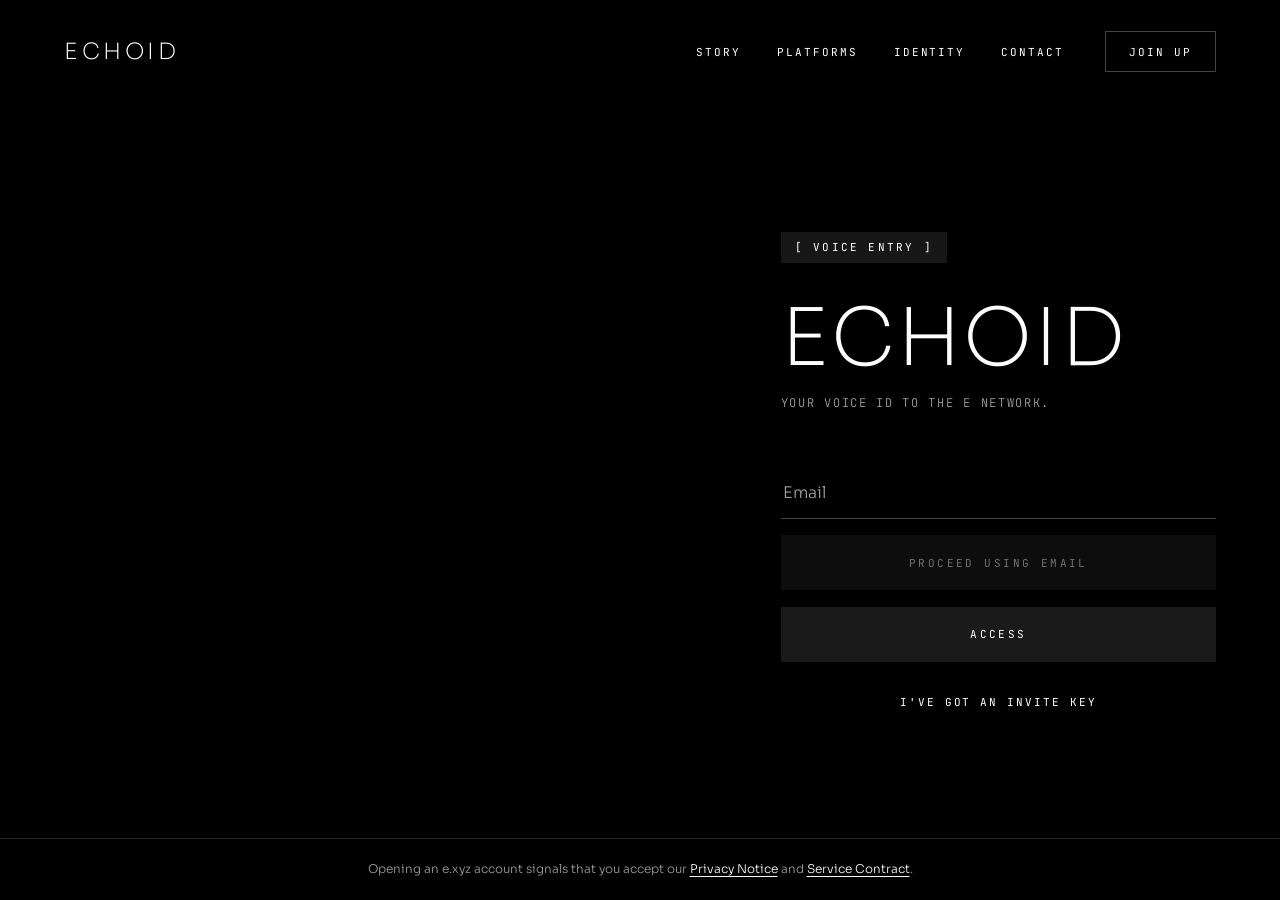
<file: login_page/index.html>
<!DOCTYPE html>
<html lang="en">
<head>
<meta charset="UTF-8">
<meta name="viewport" content="width=device-width, initial-scale=1.0">
<title>ECHOID — Your voice ID to the E network</title>

<link rel="preconnect" href="https://fonts.googleapis.com">
<link rel="preconnect" href="https://fonts.gstatic.com" crossorigin>
<link rel="preconnect" href="https://d8j0ntlcm91z4.cloudfront.net">
<link href="https://fonts.googleapis.com/css2?family=Sora:wght@200;300;400&family=JetBrains+Mono:wght@300;400;500&display=swap" rel="stylesheet">
<link rel="stylesheet" href="styles.css">
</head>
<body>

<section class="hero" style="--poster-url: url('https://d8j0ntlcm91z4.cloudfront.net/user_38xzZboKViGWJOttwIXH07lWA1P/hf_20260806_132328_5f9029c8-218f-4489-82b6-29ff2849920e.png');">

  <div class="hero__media">
    <video
      autoplay
      muted
      loop
      playsinline
      preload="auto"
      poster="https://d8j0ntlcm91z4.cloudfront.net/user_38xzZboKViGWJOttwIXH07lWA1P/hf_20260806_132328_5f9029c8-218f-4489-82b6-29ff2849920e.png">
      <source src="https://d8j0ntlcm91z4.cloudfront.net/user_38xzZboKViGWJOttwIXH07lWA1P/hf_20260806_133255_956f653f-5d80-4b06-abd5-0f46c98b60fa.mp4" type="video/mp4">
    </video>
  </div>

  <nav class="navbar">
    <a href="#" class="navbar__logo">ECHOID</a>
    <div class="navbar__cluster">
      <div class="navbar__links">
        <a href="#story">Story</a>
        <a href="#platforms">Platforms</a>
        <a href="#identity">Identity</a>
        <a href="#contact">Contact</a>
      </div>
      <a href="#join" class="navbar__cta desktop-only">Join up</a>
      <button class="navbar__toggle" id="navToggle" aria-expanded="false" aria-controls="mobileMenu" aria-label="Open menu">
        <span class="bar bar1"></span>
        <span class="bar bar2"></span>
        <span class="bar bar3"></span>
      </button>
    </div>
  </nav>

  <div class="mobile-menu" id="mobileMenu" role="dialog" aria-modal="true" aria-label="Site menu" aria-hidden="true" inert>
    <a href="#story" class="mobile-menu__item" style="--i:0">Story</a>
    <a href="#platforms" class="mobile-menu__item" style="--i:1">Platforms</a>
    <a href="#identity" class="mobile-menu__item" style="--i:2">Identity</a>
    <a href="#contact" class="mobile-menu__item" style="--i:3">Contact</a>
    <a href="#join" class="mobile-menu__item mobile-menu__cta" style="--i:4">Join up</a>
  </div>

  <div class="hero__body">
    <div class="panel">
      <span class="panel__chip">[ Voice entry ]</span>
      <h1 class="panel__title">ECHOID</h1>
      <p class="panel__tagline">Your voice ID to the E network.</p>

      <form class="panel__form" action="#" method="post" novalidate>
        <label class="visually-hidden" for="email">Email</label>
        <input class="panel__input" type="email" id="email" name="email" placeholder="Email" autocomplete="email">
        <button type="submit" class="btn btn--ghost">Proceed using email</button>
        <button type="button" class="btn btn--solid">Access</button>
      </form>

      <a href="#invite" class="panel__invite">I've got an invite key</a>
    </div>
  </div>

  <footer class="legal">
    <p>Opening an e.xyz account signals that you accept our <a href="#privacy-notice">Privacy Notice</a> and <a href="#service-contract">Service Contract</a>.</p>
  </footer>

</section>

<script src="script.js"></script>
</body>
</html>
</file>
<file: login_page/styles.css>
:root {
  --bg: #000000;
  --text: #ffffff;
  --text-dim: rgba(255,255,255,0.62);
  --text-dimmer: rgba(255,255,255,0.42);
  --line: rgba(255,255,255,0.14);
  --line-strong: rgba(255,255,255,0.26);
  --fill-ghost: rgba(255,255,255,0.05);
  --fill-solid: rgba(255,255,255,0.10);
  --gutter: clamp(20px, 5vw, 100px);
  --ease-premium: cubic-bezier(0.16, 1, 0.3, 1);
  --font-display: "Sora", "Helvetica Neue", Helvetica, Arial, sans-serif;
  --font-mono: "JetBrains Mono", ui-monospace, "SF Mono", "Cascadia Mono", Menlo, Consolas, monospace;
}

* { box-sizing: border-box; }

html, body {
  margin: 0;
  padding: 0;
  background: var(--bg);
  -webkit-font-smoothing: antialiased;
  -moz-osx-font-smoothing: grayscale;
}

body.menu-open { overflow: hidden; }

a { color: inherit; text-decoration: none; }
button { font: inherit; color: inherit; background: none; border: none; cursor: pointer; }

/* ---------- HERO SHELL ---------- */
.hero {
  position: relative;
  width: 100%;
  height: 100vh;
  height: 100svh;
  min-height: 640px;
  overflow: hidden;
  display: grid;
  grid-template-rows: auto 1fr auto;
  isolation: isolate;
}

@media (max-height: 640px) {
  .hero { min-height: 100svh; }
}

/* ---------- MEDIA LAYER ---------- */
.hero__media {
  position: absolute;
  inset: 0;
  z-index: -1;
  background: #000;
}
.hero__media video {
  width: 100%;
  height: 100%;
  object-fit: cover;
  object-position: center;
}

/* Scrim */
.hero__media::after {
  content: "";
  position: absolute;
  inset: 0;
  background:
    linear-gradient(to right,
      transparent 0%, transparent 45%,
      rgba(0,0,0,0.45) 72%, rgba(0,0,0,0.72) 100%),
    linear-gradient(to bottom,
      rgba(0,0,0,0.55) 0%, transparent 22%,
      transparent 78%, rgba(0,0,0,0.65) 100%);
}

@media (max-width: 720px) {
  .hero__media::after {
    background: linear-gradient(to bottom,
      rgba(0,0,0,0.6) 0%, rgba(0,0,0,0.25) 30%, rgba(0,0,0,0.75) 100%);
  }
}

@media (prefers-reduced-motion: reduce) {
  .hero__media video { display: none; }
  .hero__media {
    background-image: var(--poster-url);
    background-size: cover;
    background-position: center;
  }
}

/* ---------- NAVBAR ---------- */
.navbar {
  display: flex;
  justify-content: space-between;
  align-items: center;
  gap: 32px;
  padding: clamp(20px, 2.4vw, 34px) var(--gutter);
  padding-top: max(clamp(20px, 2.4vw, 34px), env(safe-area-inset-top));
  z-index: 60;
  position: relative;
}

.navbar__logo {
  font-family: var(--font-display);
  font-weight: 200;
  font-size: clamp(20px, 1.75vw, 30px);
  letter-spacing: 0.16em;
  color: var(--text);
  line-height: 1;
}

.navbar__cluster {
  display: flex;
  align-items: center;
  gap: clamp(24px, 3.2vw, 62px);
}

.navbar__links {
  display: flex;
  align-items: center;
  gap: clamp(20px, 2.8vw, 56px);
}

.navbar__links a {
  font-family: var(--font-mono);
  font-weight: 400;
  font-size: clamp(11px, 0.78vw, 14px);
  letter-spacing: 0.18em;
  text-transform: uppercase;
  color: var(--text);
  transition: color 0.25s ease;
}
.navbar__links a:hover { color: var(--text-dim); }

.navbar__cta {
  font-family: var(--font-mono);
  font-weight: 400;
  font-size: clamp(11px, 0.78vw, 14px);
  letter-spacing: 0.18em;
  text-transform: uppercase;
  padding: clamp(12px,1vw,17px) clamp(20px,1.8vw,32px);
  border: 1px solid var(--line-strong);
  color: var(--text);
  transition: background 0.25s ease, border-color 0.25s ease;
}
.navbar__cta:hover {
  background: var(--fill-ghost);
  border-color: rgba(255,255,255,0.5);
}

@media (max-width: 900px) {
  .navbar__links, .navbar__cta.desktop-only { display: none; }
}

.navbar__toggle {
  display: none;
  position: relative;
  width: 44px;
  height: 44px;
}

@media (max-width: 900px) {
  .navbar__toggle { display: block; }
}

.navbar__toggle .bar {
  position: absolute;
  left: 50%;
  width: 22px;
  height: 1px;
  background: var(--text);
  transform: translateX(-50%);
  transition: transform 0.45s var(--ease-premium), opacity 0.25s ease, top 0.45s var(--ease-premium);
}
.navbar__toggle .bar1 { top: 16px; }
.navbar__toggle .bar2 { top: 22px; }
.navbar__toggle .bar3 { top: 28px; }

.navbar__toggle.active .bar1 { top: 22px; transform: translateX(-50%) rotate(45deg); }
.navbar__toggle.active .bar2 { opacity: 0; transform: translateX(-50%) scaleX(0); }
.navbar__toggle.active .bar3 { top: 22px; transform: translateX(-50%) rotate(-45deg); }

/* ---------- MOBILE MENU ---------- */
.mobile-menu {
  position: fixed;
  inset: 0;
  z-index: 50;
  background: rgba(4,4,6,0.94);
  -webkit-backdrop-filter: blur(28px) saturate(140%);
  backdrop-filter: blur(28px) saturate(140%);
  display: flex;
  flex-direction: column;
  align-items: center;
  justify-content: center;
  gap: clamp(24px, 4vw, 40px);
  clip-path: circle(3% at calc(100% - 42px) 42px);
  opacity: 0;
  pointer-events: none;
  transition: clip-path 0.7s var(--ease-premium), opacity 0.45s ease;
}
.mobile-menu.open {
  clip-path: circle(150% at calc(100% - 42px) 42px);
  opacity: 1;
  pointer-events: auto;
}

.mobile-menu__item {
  font-family: var(--font-mono);
  font-weight: 400;
  text-transform: uppercase;
  font-size: clamp(20px, 5.5vw, 28px);
  letter-spacing: 0.14em;
  color: var(--text);
  opacity: 0;
  transform: translateY(16px);
  transition: opacity 0.4s ease, transform 0.5s var(--ease-premium);
  transition-delay: calc(180ms + var(--i) * 70ms);
}
.mobile-menu.open .mobile-menu__item { opacity: 1; transform: translateY(0); }

.mobile-menu__cta {
  font-family: var(--font-mono);
  font-weight: 400;
  text-transform: uppercase;
  letter-spacing: 0.22em;
  padding: 16px 40px;
  border: 1px solid var(--line-strong);
  color: var(--text);
}

/* ---------- RIGHT PANEL / BODY ---------- */
.hero__body {
  display: flex;
  align-items: center;
  justify-content: flex-end;
  padding: 0 var(--gutter);
  min-height: 0;
  overflow-y: auto;
  position: relative;
}

@media (max-width: 720px) {
  .hero__body { justify-content: center; }
}

.panel {
  width: min(34vw, 620px);
  min-width: 380px;
  display: flex;
  flex-direction: column;
  align-items: flex-start;
}

@media (max-width: 1100px) {
  .panel { width: min(70vw, 520px); min-width: 0; }
}

@media (max-width: 720px) {
  .panel { width: 100%; align-items: stretch; }
}

.panel__chip {
  font-family: var(--font-mono);
  font-weight: 400;
  font-size: clamp(11px, 0.72vw, 14px);
  letter-spacing: 0.2em;
  text-transform: uppercase;
  background: rgba(255,255,255,0.09);
  padding: clamp(9px,0.8vw,14px) clamp(14px,1.1vw,20px);
  line-height: 1;
  color: var(--text);
  align-self: flex-start;
  display: inline-block;
  width: fit-content;
}

.panel__title {
  font-family: var(--font-display);
  font-weight: 200;
  font-size: clamp(54px, 6.2vw, 118px);
  letter-spacing: 0.03em;
  line-height: 0.95;
  color: var(--text);
  margin: clamp(28px, 3vw, 52px) 0 0;
}

@media (max-width: 380px) {
  .panel__title { font-size: clamp(44px,15vw,64px); }
}

.panel__tagline {
  font-family: var(--font-mono);
  font-weight: 300;
  text-transform: uppercase;
  font-size: clamp(11px, 0.94vw, 17px);
  letter-spacing: 0.14em;
  color: var(--text-dim);
  margin-top: clamp(14px, 1.4vw, 24px);
  line-height: 1.4;
}

.panel__form {
  display: flex;
  flex-direction: column;
  gap: clamp(14px, 1.3vw, 22px);
  width: 100%;
  margin-top: clamp(38px, 4.6vw, 82px);
}

.visually-hidden {
  position: absolute;
  width: 1px; height: 1px;
  padding: 0; margin: -1px;
  overflow: hidden;
  clip: rect(0,0,0,0);
  white-space: nowrap;
  border: 0;
}

.panel__input {
  width: 100%;
  background: transparent;
  border: none;
  border-bottom: 1px solid var(--line-strong);
  border-radius: 0;
  padding: 0 2px clamp(12px,1.1vw,18px);
  font-family: var(--font-display);
  font-weight: 300;
  font-size: clamp(16px,0.95vw,18px);
  color: var(--text);
  transition: border-color 0.25s ease;
}
.panel__input::placeholder { color: var(--text-dim); transition: color 0.25s ease; }
.panel__input:focus {
  outline: none;
  border-bottom-color: rgba(255,255,255,0.85);
}
.panel__input:focus::placeholder { color: var(--text-dimmer); }

.btn {
  width: 100%;
  border-radius: 0;
  border: none;
  padding: clamp(17px,1.6vw,27px) 20px;
  font-family: var(--font-mono);
  font-weight: 400;
  text-transform: uppercase;
  letter-spacing: 0.22em;
  font-size: clamp(11px,0.78vw,14px);
  transition: background 0.25s ease, color 0.25s ease;
}
.btn--ghost {
  background: var(--fill-ghost);
  color: var(--text-dimmer);
}
.btn--ghost:hover { background: rgba(255,255,255,0.09); color: var(--text); }

.btn--solid {
  background: var(--fill-solid);
  color: var(--text);
}
.btn--solid:hover { background: rgba(255,255,255,0.17); }

.panel__invite {
  font-family: var(--font-mono);
  font-weight: 400;
  text-transform: uppercase;
  font-size: clamp(11px, 0.74vw, 14px);
  letter-spacing: 0.18em;
  margin-top: clamp(26px, 2.6vw, 46px);
  align-self: center;
  color: var(--text);
  text-decoration: none;
}
.panel__invite:hover {
  color: var(--text-dim);
  text-decoration: underline;
  text-underline-offset: 4px;
}

/* ---------- LEGAL FOOTER ---------- */
.legal {
  border-top: 1px solid var(--line);
  padding: clamp(18px,1.7vw,30px) var(--gutter);
  padding-bottom: max(clamp(18px,1.7vw,30px), env(safe-area-inset-bottom));
  text-align: center;
  position: relative;
}
.legal p {
  margin: 0;
  font-family: var(--font-display);
  font-weight: 300;
  font-size: clamp(12px,0.82vw,16px);
  color: var(--text-dim);
  line-height: 1.5;
}
.legal a {
  color: var(--text);
  text-decoration: underline;
  text-underline-offset: 3px;
  text-decoration-thickness: 1px;
}
.legal a:hover { color: var(--text-dim); }

/* ---------- FOCUS VISIBLE ---------- */
a:focus-visible,
button:focus-visible,
input:focus-visible {
  outline: 1px solid rgba(255,255,255,0.7);
  outline-offset: 3px;
}

/* ---------- SHORT HEIGHT COMPRESS ---------- */
@media (max-height: 640px) {
  .navbar { padding-top: clamp(12px,1.6vw,20px); padding-bottom: clamp(12px,1.6vw,20px); }
  .panel__title { font-size: clamp(36px,7vw,64px); }
  .panel__form { margin-top: clamp(20px,3vw,40px); gap: clamp(10px,1vw,16px); }
  .btn { padding: clamp(12px,1.2vw,18px) 20px; }
  .legal p { font-size: 11px; }
}

@media (prefers-reduced-motion: reduce) {
  * { transition-duration: 0.01ms !important; animation-duration: 0.01ms !important; }
}
</file>
